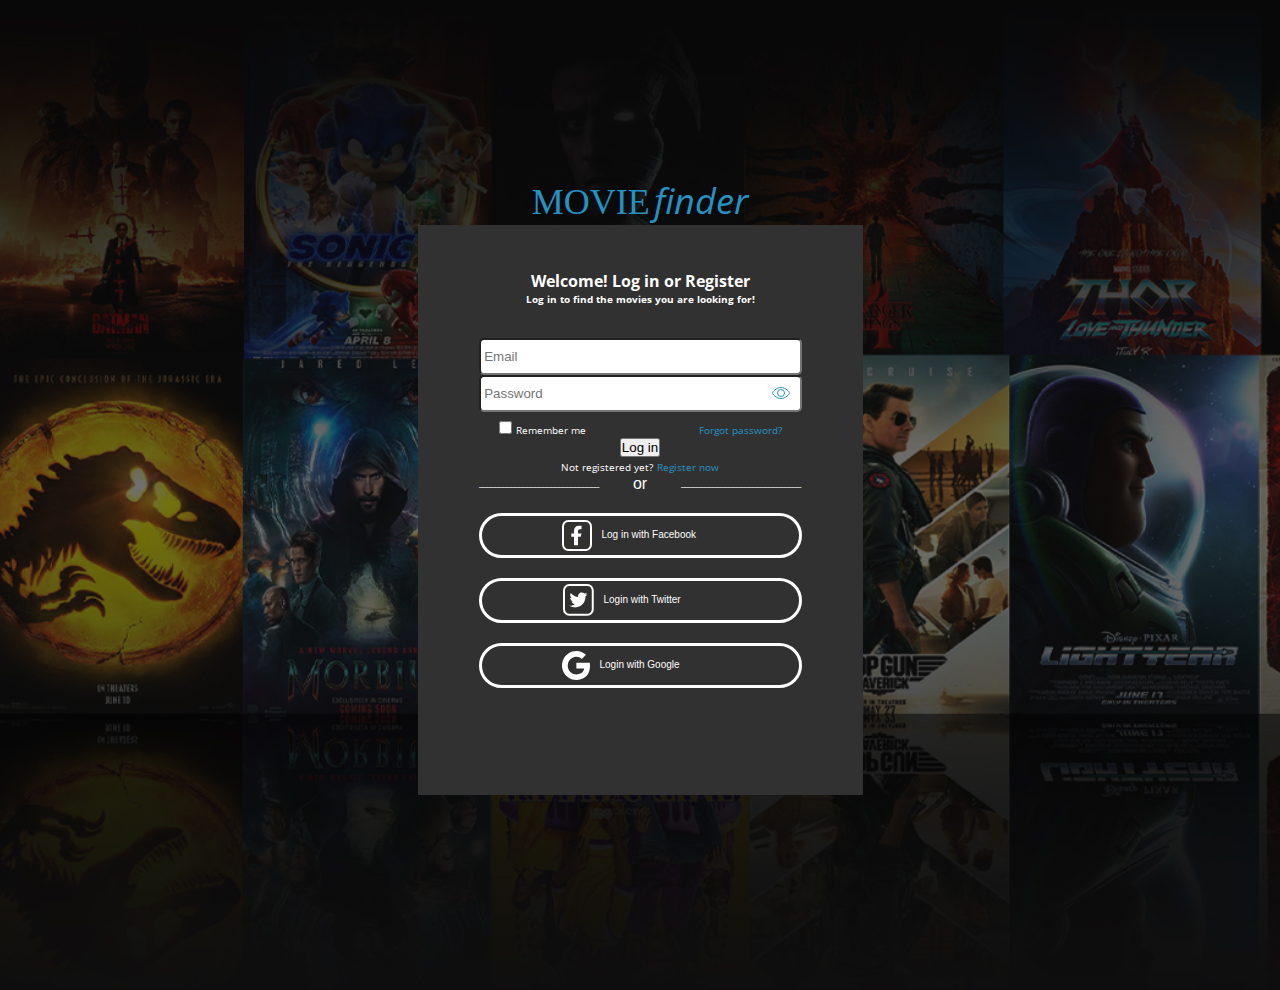
<file: index.html>
<!DOCTYPE html>
<html lang="en">
<head>
    <meta charset="UTF-8">
    <meta http-equiv="X-UA-Compatible" content="IE=edge">
    <meta name="viewport" content="width=device-width, initial-scale=1.0">
    <link rel="stylesheet" href="main.css">
    <link href="https://fonts.googleapis.com/css2?family=Open+Sans:wght@300;400;600;700;800&display=swap" rel="stylesheet" type="text/css">

    <title>Home Page</title>
</head>
<body>
  
     <div class="wrapper">
      <p class="title"><span>MOVIE</span></p>
      <p><span class="titlespan">finder</span> </p>

      <div class="container">  
            <h1 class="header">Welcome! Log in or Register    </h1> 
            <h2 class="subheader"> Log in to find the movies you are looking for! </h2>
          
       <form class="form">
         <div class="email">
           <input type="email" name="login-email" id="email" placeholder=" Email" required>
         </div>
         <div class="password">
           <input type="password" name="login-password" id="password" placeholder=" Password" required>
           <a href="" target="_blank">
           <img src="assets/images/eye.svg" class="eye-icon">
           </a>
         </div>           
         <div class="remember-me">
          <div>
                <input type="checkbox" id="remember" name="remember">
                <label class="remember">Remember me</label>
          </div>
          <div>      
                <a href="views/forgot.html" class="forgot-btn">Forgot password? </a>
          </div>
         </div>
           <button type="submit" class="submit-btn">Log in </button>
       
        
         <div class="register">
           <p >Not registered yet? </p>
           <a href="views/register.html" class="register-btn"> Register now </a>
         </div>

        <div class="breakline">
        <p class="line">______________________________</p> <span class="line">or</span><p class="line"> ______________________________ </p>
       </div>

       <div class="socialmedia-btn">
           <img src="assets/images/facebook.svg" class="fb-icon">
           <span class="socialmedia">Log in with Facebook</span> 
         </a>
       </div>
       <div class="socialmedia-btn">
           <img src="assets/images/twitter.svg" class="twt-icon">
           <span class="socialmedia">Login with Twitter </span>
        </a>
       </div>
       <div class="socialmedia-btn">
           <img src="assets/images/google.svg" class="ggl-icon"></img> </span>
           <span class="socialmedia"> Login with Google </span>
       </a>
      </div>
    </form>

    </div>

  </div>
  <script src="main.js"></script>
</body>
</html>
</file>
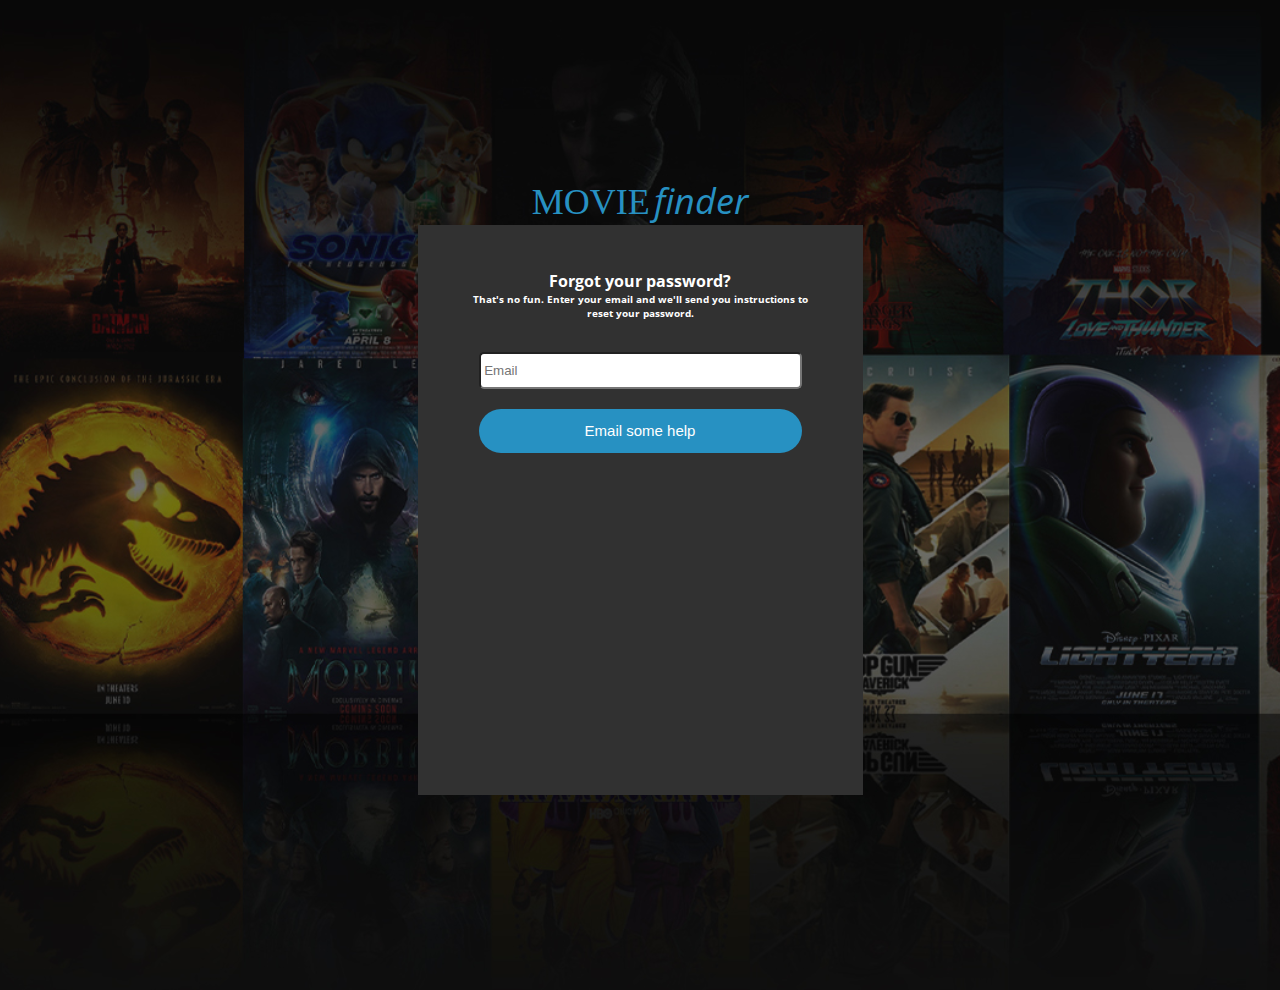
<file: views/forgot.html>
<!DOCTYPE html>
<html lang="en">
<head>
    <meta charset="UTF-8">
    <meta http-equiv="X-UA-Compatible" content="IE=edge">
    <meta name="viewport" content="width=device-width, initial-scale=1.0">
    <link rel="stylesheet" href="../main.css">
    <link href="https://fonts.googleapis.com/css2?family=Open+Sans:wght@300;400;600;700;800&display=swap" rel="stylesheet" type="text/css">

    <title>Forgot</title>
</head>
<body>
  
     <div class="wrapper">
      <p class="title"><span>MOVIE</span></p>
      <p><span class="titlespan">finder</span> </p>

      <div class="container">  
            <h1 class="header">Forgot your password?   </h1> 
            <h2 class="subheader"> That's no fun. Enter your email and we'll send you instructions to reset your password. </h2>
          
       <form  class="form">
         <div class="email">
           <input type="email" name="email" id="email" placeholder=" Email" required>
         </div>
                
         
           <button id="send-email" type="submit" class="submit">Email some help </button>
       
        
        
    </form>

    </div>

  </div>
 
</body>
</html>
</file>
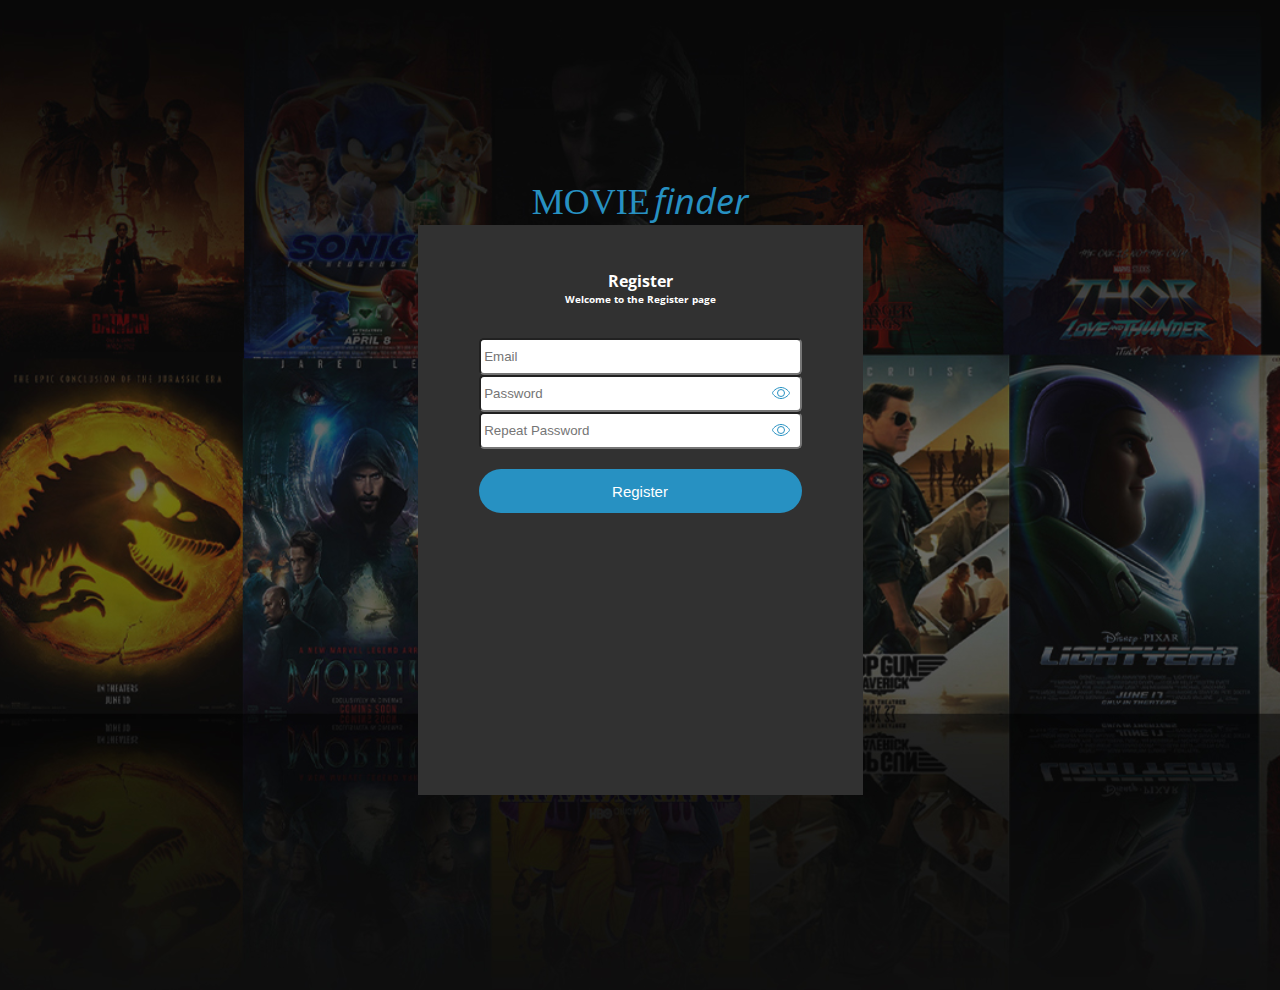
<file: views/register.html>
<!DOCTYPE html>
<html lang="en">
<head>
    <meta charset="UTF-8">
    <meta http-equiv="X-UA-Compatible" content="IE=edge">
    <meta name="viewport" content="width=device-width, initial-scale=1.0">
    <link rel="stylesheet" href="../main.css">
    <link href="https://fonts.googleapis.com/css2?family=Open+Sans:wght@300;400;600;700;800&display=swap" rel="stylesheet" type="text/css">

    <title>Register</title>
</head>
<body>
  
     <div class="wrapper">
      <p class="title"><span>MOVIE</span></p>
      <p><span class="titlespan">finder</span> </p>

      <div class="container">  
            <h1 class="header">Register   </h1> 
            <h2 class="subheader"> Welcome to the Register page </h2>
          
       <form  class="form">
         <div class="email">
           <input type="email" name="email" id="email" placeholder=" Email" required>
         </div>
         <div class="password">
           <input type="password" name="password" id="password" placeholder=" Password" required>
           <a href="" target="_blank">
           <img src="/assets/images/eye.svg" class="eye-icon">
           </a>
         </div>  
         <div class="password">
            <input type="password" name="password" id="password" placeholder=" Repeat Password" required>
            <a href="" target="_blank">
            <img src="/assets/images/eye.svg" class="eye-icon">
            </a>
          </div>               
         
           <button type="submit" class="submit">Register </button>
              
         

        
    </form>

    </div>

  </div>
  
</body>
</html>
</file>
<file: main.css>
*{
    box-sizing: border-box;
    margin: 0px;
    padding: 0px;
    

}

@import url("https://fonts.googleapis.com/css2?family=Open+Sans:wght@300;400;600;700;800&display=swap");

 
body{
    background-image: url(assets/images/bckgrnd.svg);
    background-repeat:no-repeat ;
    background-position:center;
    background-size: cover;
    display:flex;
    align-items: center;
    align-content: center;
    justify-content: center;
    width: 100%;
    height: 110vh;
    font-family: Arial, Helvetica, sans-serif;
    
}
.wrapper{
   text-align: center;
   padding: 10px;
   margin-top: 30px;
   margin-bottom: 50px;
}
.container{
    background-color: #313131;
    width: 445px;
    height: 570px;
    padding: 45px;   
    margin: 0px;
}

.header{
    font-family: 'Open Sans';
    font-weight: 700px;
    font-size: 16px;
    text-align: center;
  
}
.subheader{
    font-family: 'Open Sans';
    font-weight: 400px;
    font-size: 10px;
    text-align: center;
}
.form{
    margin-top: 1rem;
    padding: 1rem;
    align-items: center;
    justify-content: center;
}
.password{
    position:relative;
    display: flex;
    
}
.password img{
    position: absolute;
    right: 12px;
    top: 12px;
    display: flex;
    align-items: center;
    justify-content: center;
}
#email, #password{
    
    border-radius: 5px;
    height: 37.19px;
    width: 100%;
}

.submit{
    border-radius: 31px;
    border: none;
    background-color: #2791C2;
    color: #ffffff;
    font: 'Sans S';
    font-size: 15px;
    font-weight: 400px;
    padding: 13.5px;
    width: 100%;
    margin-top: 20px;
}

.remember-me{
    display: flex;
    margin-top: 8px;
    justify-content: space-between;
    padding: 0 20px;
}
.remember{
    color:#ffffff;
    font-family: 'Open Sans';
    font-size: 10px;
    font-style:normal;
}

.titlespan{
    font-family: 'Open Sans';
    font-size: 36px;
    font-weight: 100px;
    color: #2791C2;
    font-style: italic;
    
}
.title{
    font-family: 'Montserrat';
    font-size: 36px;
    font-weight: 900px;
    color: #2791C2;
    
}


p,h1,h2 {
    color: #ffffff;
}
p, .register-btn, .forgot-btn {
    display: inline-block;
    font-family: 'Open Sans';
    font-size: 10px;
    font-weight: 400px;
    text-decoration: none;
}
.register-btn, .forgot-btn{
    color: #2791C2;
    
}
.breakline{
    display: flex;
    justify-content: space-between;
    
}
.breakline span{
    color: #ffffff;

}
.socialmedia-btn {
    
    border: solid;
    border-radius: 35px;
    border-color: #ffffff;
    padding: 8px 80px;
    height: 45px;
    line-height: 32px;
    display: flex;
    align-items: center;
    justify-content: left;
    gap: 10px;
    margin-top: 20px;
}
span.socialmedia{
    
    font-size: 10px;
    font-weight: 400px;
    color: #ffffff;
    
}

.socialmedia{
    color: #2791C2;
    

}
</file>
